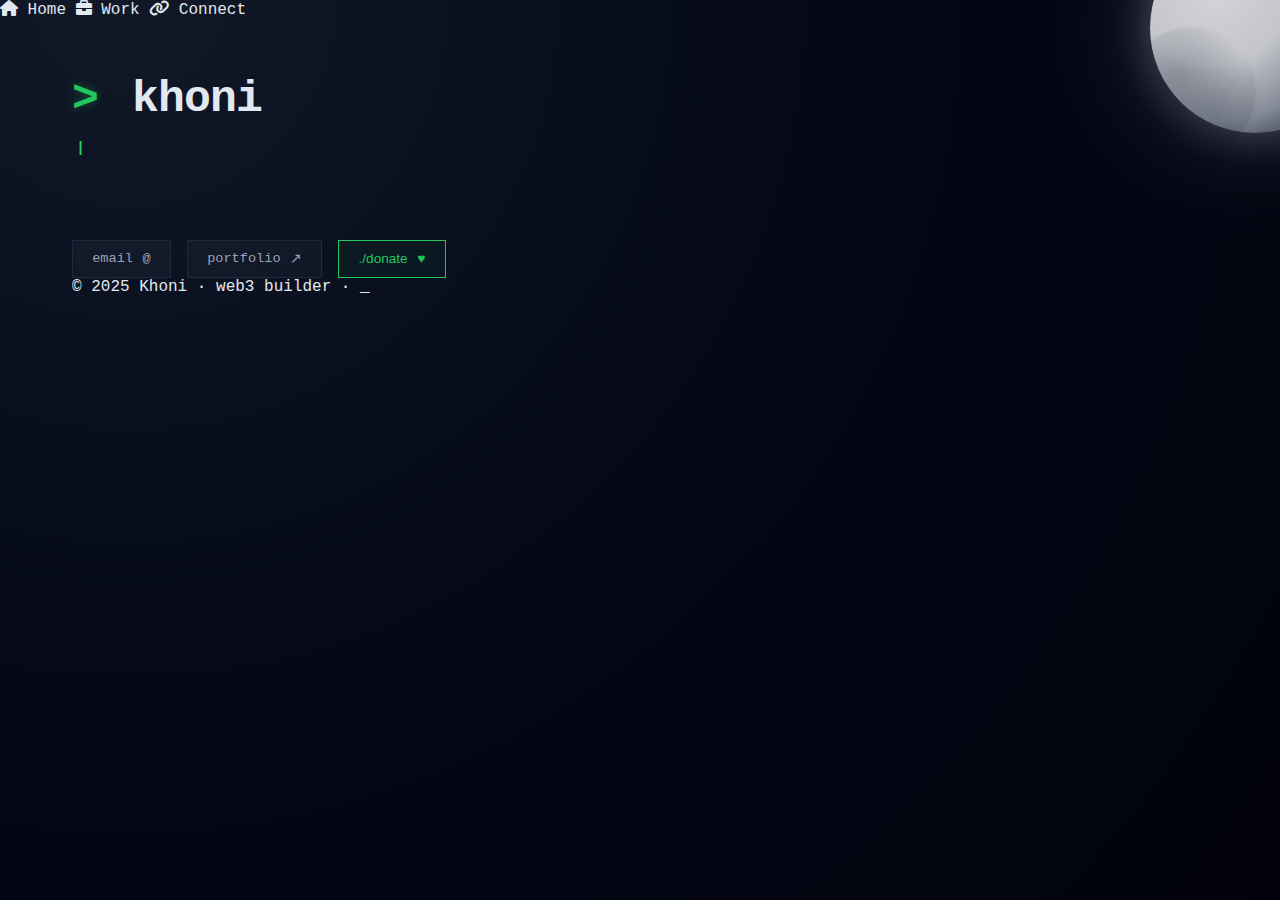
<file: index.html>
<!DOCTYPE html>
<html lang="en">
	<head>
		<meta charset="UTF-8" />
		<meta name="viewport" content="width=device-width, initial-scale=1.0" />
		<title>Khoni | Web3 Builder</title>
		<link rel="icon" href="web3%20profile.png" type="image/png" />
		<link rel="preconnect" href="https://fonts.googleapis.com" />
		<link rel="preconnect" href="https://fonts.gstatic.com" crossorigin />
		<link
			href="https://fonts.googleapis.com/css2?family=Inter:wght@400;500;600;700&family=Fragment+Mono:wght@400&display=swap"
			rel="stylesheet"
		/>
		<link rel="stylesheet" href="styles.css?v=2.0" />
		<link
			rel="stylesheet"
			href="https://cdnjs.cloudflare.com/ajax/libs/font-awesome/6.0.0/css/all.min.css"
		/>
	</head>
	<body>
		<div class="vignette-overlay"></div>
			<!-- Sidebar Navigation -->
		<nav class="sidebar-nav">
			<a href="#" class="nav-link-item active" title="Home" data-section="about">
				<span class="nav-icon"><i class="fas fa-home"></i></span>
				<span class="nav-text">Home</span>
			</a>
			<a href="#" class="nav-link-item" title="Work" data-section="work">
				<span class="nav-icon"><i class="fas fa-briefcase"></i></span>
				<span class="nav-text">Work</span>
			</a>
			<a href="#" class="nav-link-item" title="Connect" data-section="links">
				<span class="nav-icon"><i class="fas fa-link"></i></span>
				<span class="nav-text">Connect</span>
			</a>
		</nav>

		<div class="page">
			<!-- Main Content -->
			<main class="hero">
				<header class="hero-header">
					<h1 class="hero-name"><span class="prompt">></span> khoni</h1>
					<p class="hero-role">
						<span class="typing-text"></span
						><span class="typing-cursor">|</span>
					</p>
				</header>

				<section class="hero-text" id="heroContent"></section>

				<section class="hero-links">

					<a href="mailto:marconidominyx@gmail.com" class="hero-link subtle">
						<span class="hero-link-label">email</span>
						<span class="hero-link-icon">@</span>
					</a>
					<a
						href="portfolio/"
						target="_blank"
						rel="noopener noreferrer"
						class="hero-link"
					>
						<span class="hero-link-label">portfolio</span>
						<span class="hero-link-icon">↗</span>
					</a>
					<button id="donateToggle" class="hero-link highlight-btn">
						<span class="hero-link-label">./donate</span>
						<span class="hero-link-icon">♥</span>
					</button>
				</section>
				
				<footer class="footer">
					<p>© 2025 Khoni · web3 builder · <span class="blink">_</span></p>
				</footer>
			</main>
		</div>

		<!-- Hidden templates for hero content -->
		<section class="band band-templates" aria-hidden="true">
			<div class="band-column" id="tpl-about">
				<h2 class="band-title"><span class="prompt">$</span> cat about.txt</h2>
				<p>
					i moderate, build, and manage communities in web3 and beyond. i like
					spaces that feel human, slow enough to think, and clear enough that
					people know why they are there.
				</p>
				<p>
					most days i’m behind the scenes, setting expectations, keeping
					conversations healthy, and making sure events actually run on time. i
					care about structure that
					<span class="highlight">stays calm</span> even when chat gets loud.
				</p>
				<p>
					if you need someone to quietly keep things moving, connect
					contributors, and protect the vibe of your community, that’s where i
					do my best work.
				</p>
			</div>

			<div class="band-column" id="tpl-work">
				<h2 class="band-title"><span class="prompt">$</span> ls ./work</h2>
				<ul class="band-list">
					<li><span class="file-icon">-</span> Urians Directory</li>
					<li><span class="file-icon">-</span> FSUU Employee Profile System</li>
					<li><span class="file-icon">-</span> Oasis Pets UI</li>
					<li><span class="file-icon">-</span> Community & VA Management</li>
					<li><span class="file-icon">-</span> Customized Discord Bots</li>
				</ul>
			</div>

			<div class="band-column" id="tpl-links">
				<h2 class="band-title"><span class="prompt">$</span> ls ./connect</h2>
				<ul class="link-list">
					<li>
						<a
							href="https://x.com/realkhoni"
							target="_blank"
							rel="noopener noreferrer"
						>
							<span class="prompt">></span> X (Twitter)
						</a>
					</li>
					<li>
						<a href="https://github.com/marconidominyx" target="_blank">
							<span class="prompt">></span> GitHub
						</a>
					</li>
					<li>
						<a
							href="https://www.instagram.com/marconidominyx/"
							target="_blank"
							rel="noopener noreferrer"
						>
							<span class="prompt">></span> Instagram
						</a>
					</li>
					<li>
						<a
							href="https://www.linkedin.com/in/marconi-dominyx-asis-07229135a/"
							target="_blank"
						>
							<span class="prompt">></span> LinkedIn
						</a>
					</li>
				</ul>
			</div>
		</section>

		<!-- Donate Modal (Copied Structure) -->
		<div id="donateModal" class="modal">
			<div class="modal-content donate-modal">
				<div class="modal-header-row">
					<h2><span class="prompt">$</span> ./support-me</h2>
					<span class="close" onclick="closeDonateModal()">&times;</span>
				</div>
				<div class="donate-container">
					<div class="donate-header">
						<p class="donate-sub">
							If you enjoy what I build, here are a few ways to donate.
						</p>
					</div>

					<div class="donate-grid">
						<div class="donate-card gcash">
							<div class="card-head">
								<i class="fas fa-mobile-screen-button"></i>
								<h3>GCash</h3>
							</div>
							<p class="muted">
								Account: <strong>Marconi Dominyx Asis</strong>
							</p>
							<div class="code-pill">
								<span id="gcashCode">09770433448</span>
								<button class="copy-btn" data-copy-target="#gcashCode">
									<i class="fas fa-copy"></i>
								</button>
							</div>
						</div>

						<div class="donate-card crypto">
							<div class="card-head">
								<i class="fas fa-coins"></i>
								<h3>Crypto</h3>
							</div>
							<label
								for="cryptoNetwork"
								class="muted"
								style="display: block; margin-bottom: 0.4rem"
								>Network</label
							>
							<select
								id="cryptoNetwork"
								class="network-select"
								aria-label="Select crypto network"
							>
								<option value="bsc">BSC (BEP20)</option>
								<option value="trx">TRX (TRC20)</option>
								<option value="eth">ETH (ERC20)</option>
								<option value="matic">Matic (PoS)</option>
								<option value="sol">Solana (SOL)</option>
							</select>
							<div class="code-pill" style="margin-top: 0.6rem">
								<span id="cryptoAddr"
									>0x927e3f1ad89d68c13a50c4e54dc4d5a9eeb8b8f6</span
								>
								<button class="copy-btn" data-copy-target="#cryptoAddr">
									<i class="fas fa-copy"></i>
								</button>
							</div>
						</div>

						<div class="donate-card binance">
							<div class="card-head">
								<i class="fas fa-circle-dollar-to-slot"></i>
								<h3>Binance</h3>
							</div>
							<p class="muted">Name: <strong>Khoni</strong></p>
							<div class="code-pill">
								<span id="binanceId">250425055</span>
								<button class="copy-btn" data-copy-target="#binanceId">
									<i class="fas fa-copy"></i>
								</button>
							</div>
						</div>

						<div class="donate-card okx">
							<div class="card-head">
								<i class="fas fa-wallet"></i>
								<h3>OKX</h3>
							</div>
							<p class="muted">UID: <strong>Khoni</strong></p>
							<div class="code-pill">
								<span id="okxUid">275715799866548224</span>
								<button class="copy-btn" data-copy-target="#okxUid">
									<i class="fas fa-copy"></i>
								</button>
							</div>
						</div>
					</div>

					<div
						id="copyToast"
						class="copy-toast"
						aria-live="polite"
						aria-atomic="true"
					>
						Copied!
					</div>
				</div>
			</div>
		</div>

		<script src="script.js?v=2.0"></script>
	</body>
</html>
</file>
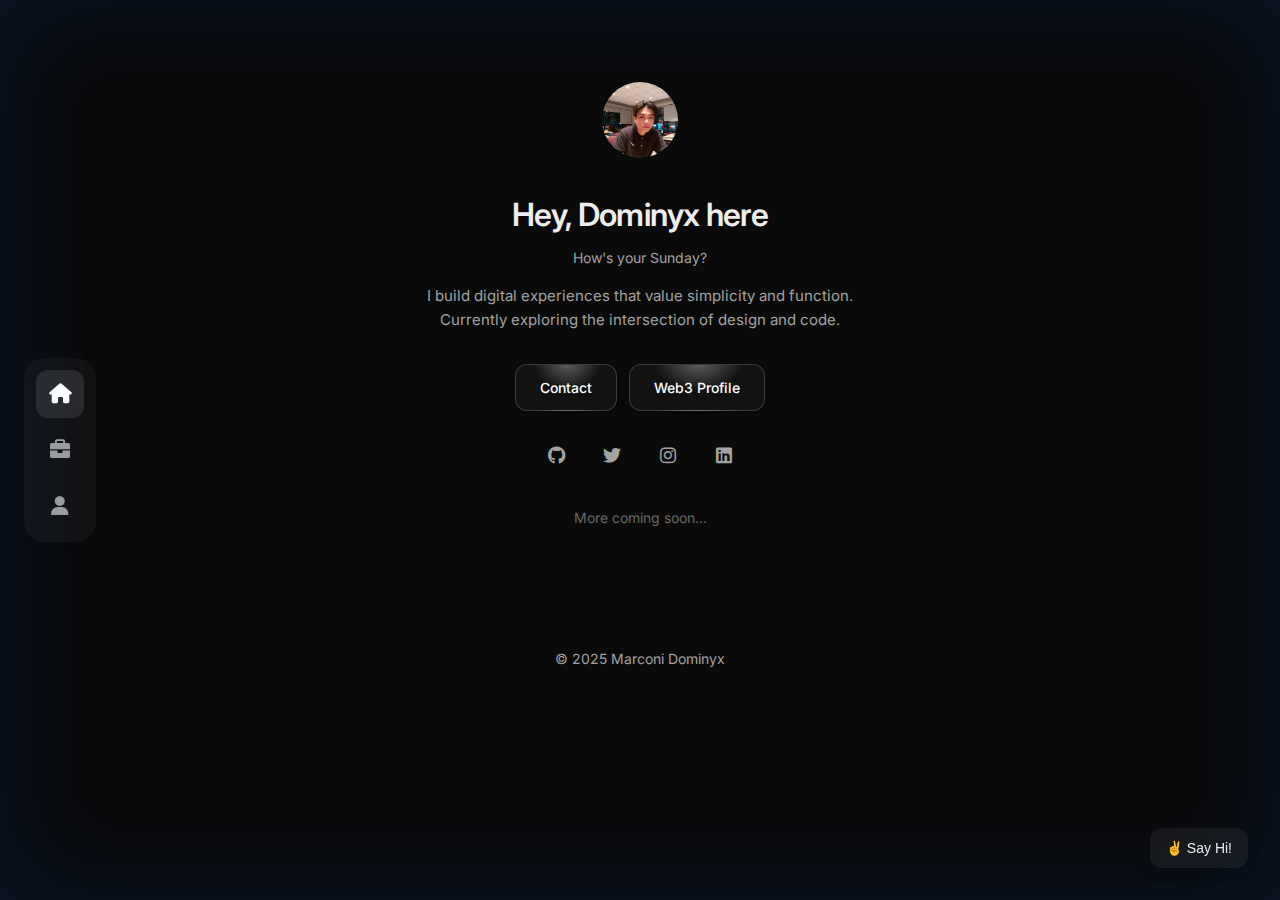
<file: portfolio/index.html>
<!DOCTYPE html>
<html lang="en">
	<head>
		<meta charset="UTF-8" />
		<meta name="viewport" content="width=device-width, initial-scale=1.0" />
		<title>Dominyx | Nomad</title>
		<link rel="icon" href="../web3%20profile.png" type="image/png" />
		<link rel="preconnect" href="https://fonts.googleapis.com" />
		<link rel="preconnect" href="https://fonts.gstatic.com" crossorigin />
		<link
			href="https://fonts.googleapis.com/css2?family=Inter:wght@400;500;600;700&family=Fragment+Mono:wght@400&display=swap"
			rel="stylesheet"
		/>
		<link rel="stylesheet" href="styles.css?v=2.0" />
		<link
			rel="stylesheet"
			href="https://cdnjs.cloudflare.com/ajax/libs/font-awesome/6.0.0/css/all.min.css"
		/>
	</head>
	<body>
		<!-- Vignette Overlay -->
		<div class="vignette-overlay"></div>
		
		<!-- Sidebar Navigation -->
		<nav class="sidebar-nav">
			<a href="#" class="nav-link-item active" title="Home" data-view="home">
				<span class="nav-icon"><i class="fas fa-home"></i></span>
				<span class="nav-text">Home</span>
			</a>
			<a href="#" class="nav-link-item" title="Projects" data-view="projects">
				<span class="nav-icon"><i class="fas fa-briefcase"></i></span>
				<span class="nav-text">Projects</span>
			</a>
			<a href="#" class="nav-link-item" title="About" data-view="about">
				<span class="nav-icon"><i class="fas fa-user"></i></span>
				<span class="nav-text">About</span>
			</a>
		</nav>
		
		<div class="main-container">

			<!-- View: Home -->
			<div id="view-home" class="content-view active">
				<section class="hero-section">
					<img src="photo_2025-12-31 12.47.49.jpeg" alt="Marconi Dominyx" class="hero-avatar" />
					<h1 class="hero-heading">Hey, Dominyx here</h1>
					<p class="hero-subheading" id="dynamic-greeting">How's your Sunday?</p>
					<p class="hero-bio">
						I build digital experiences that value simplicity and function.
						Currently exploring the intersection of design and code.
					</p>
					<div class="hero-buttons">
						<a href="mailto:marconidominyx@gmail.com" class="contact-btn">Contact</a>
						<a href="../index.html" class="contact-btn">Web3 Profile</a>
					</div>
					<div class="social-links">
						<a href="https://github.com/marconidominyx" target="_blank" class="social-icon" title="GitHub">
							<i class="fab fa-github"></i>
						</a>
						<a href="https://x.com/realkhoni" target="_blank" class="social-icon" title="Twitter">
							<i class="fab fa-twitter"></i>
						</a>
						<a href="https://www.instagram.com/marconidominyx/" target="_blank" class="social-icon" title="Instagram">
							<i class="fab fa-instagram"></i>
						</a>
						<a href="https://www.linkedin.com/in/marconi-dominyx-asis-07229135a/" target="_blank" class="social-icon" title="LinkedIn">
							<i class="fab fa-linkedin"></i>
						</a>
					</div>
					<p class="coming-soon">More coming soon...</p>
				</section>
			</div>

			<!-- View: Projects -->
			<div id="view-projects" class="content-view" style="display:none;">
				<div class="page-header">
					<h1 class="page-title">Selected Projects</h1>
					<p class="page-subtitle">A collection of my work and side projects</p>
				</div>

				<div class="project-list">
					<!-- Project 01 -->
					<div class="project-card">
						<div class="project-content">
							<div class="project-header">
								<h3 class="project-title">Urians</h3>
								<div class="project-links">
									<a href="https://urians.onrender.com/" target="_blank"><i class="fas fa-external-link-alt"></i></a>
								</div>
							</div>
							<p class="project-desc">University centralized platform.</p>
							<div class="tech-stack">
								<span>Web App</span>
								<span>Full Stack</span>
							</div>
						</div>
					</div>

					<!-- Project 02 -->
					<div class="project-card">
						<div class="project-content">
							<div class="project-header">
								<h3 class="project-title">FSUU Employee System</h3>
								<div class="project-links">
									<a href="https://fsuu-dms.xyz" target="_blank"><i class="fas fa-external-link-alt"></i></a>
								</div>
							</div>
							<p class="project-desc">Centralized profile management system for university employees.</p>
							<div class="tech-stack">
								<span>PHP</span>
								<span>MySQL</span>
								<span>Bootstrap</span>
							</div>
						</div>
					</div>

					<!-- Project 03 -->
					<div class="project-card">
						<div class="project-content">
							<div class="project-header">
								<h3 class="project-title">Oasis Pets</h3>
								<div class="project-links">
									<a href="https://github.com/marconidominyx/pet-adoption" target="_blank"><i class="fab fa-github"></i></a>
								</div>
							</div>
							<p class="project-desc">Modern pet adoption platform with filtering and gallery.</p>
							<div class="tech-stack">
								<span>React</span>
								<span>Vite</span>
								<span>Tailwind</span>
							</div>
						</div>
					</div>

					<!-- Project 04 -->
					<div class="project-card">
						<div class="project-content">
							<div class="project-header">
								<h3 class="project-title">Our Story</h3>
								<div class="project-links">
									<a href="https://marconidominyx.github.io/ourstory/" target="_blank"><i class="fas fa-external-link-alt"></i></a>
								</div>
							</div>
							<p class="project-desc">Interactive narrative experience.</p>
							<div class="tech-stack">
								<span>HTML</span>
								<span>CSS</span>
								<span>JS</span>
							</div>
						</div>
					</div>

					<!-- Project 05 -->
					<div class="project-card">
						<div class="project-content">
							<div class="project-header">
								<h3 class="project-title">Simon Game</h3>
								<div class="project-links">
									<a href="https://marconidominyx.github.io/Simon-Game-Challenge/" target="_blank"><i class="fas fa-external-link-alt"></i></a>
								</div>
							</div>
							<p class="project-desc">Classic memory game.</p>
							<div class="tech-stack">
								<span>JS</span>
								<span>DOM</span>
							</div>
						</div>
					</div>

					<!-- Project 06 -->
					<div class="project-card">
						<div class="project-content">
							<div class="project-header">
								<h3 class="project-title">Urian Bot</h3>
								<div class="project-links">
									<a href="https://github.com/marconidominyx/urian-bot" target="_blank"><i class="fab fa-github"></i></a>
								</div>
							</div>
							<p class="project-desc">Custom Discord bot for automations and utilities.</p>
							<div class="tech-stack">
								<span>Python</span>
							</div>
						</div>
					</div>

					<!-- Project 07 -->
					<div class="project-card">
						<div class="project-content">
							<div class="project-header">
								<h3 class="project-title">Comopsbot</h3>
								<div class="project-links">
									<a href="https://github.com/marconidominyx/comopsbot" target="_blank"><i class="fab fa-github"></i></a>
								</div>
							</div>
							<p class="project-desc">Specialized Discord bot for community operations.</p>
							<div class="tech-stack">
								<span>Python</span>
							</div>
						</div>
					</div>
				</div>
			</div>

			<!-- View: About -->
			<div id="view-about" class="content-view" style="display:none;">
				<div class="page-header">
					<h1 class="page-title">About Me</h1>
					<p class="page-subtitle">Skills, tools, and a bit about what I do</p>
				</div>

				<section class="content-section">
					<h2 class="section-title">Skills & Tools</h2>
					<div class="skills-grid">
						<div class="skill-category">
							<h3>Development</h3>
							<p>HTML, CSS, JavaScript, React, PHP, MySQL</p>
						</div>
						
						<div class="skill-category">
							<h3>Design</h3>
							<p>Figma (Wireframing & UI), Canva, UI/UX Prototyping, User-Centered Design, Design-to-Code Handoff</p>
						</div>
						
						<div class="skill-category">
							<h3>Productivity & Tools</h3>
							<p>Notion (Project Tracking & Docs), Basic Project Management, Task Organization, Workflow Planning</p>
						</div>
						
						<div class="skill-category">
							<h3>Virtual & Admin Support</h3>
							<p>Virtual Assistance, Email/Calendar Management, Data Entry, Community Support, Basic Social Media</p>
						</div>
						
						<div class="skill-category">
							<h3>Soft Skills</h3>
							<p>Clear Communication, Time Management, Adaptability, Attention to Detail, Team Collaboration</p>
						</div>
					</div>
				</section>

				<section class="content-section">
					<h2 class="section-title">More About Me</h2>
					<div class="about-content">
						<p>
							I'm a developer and designer passionate about creating digital experiences 
							that are both beautiful and functional. I believe in the power of simplicity 
							and clean design to solve complex problems.
						</p>
						<p>
							When I'm not coding, you can find me exploring new design trends, 
							contributing to open-source projects, or helping others learn to code.
						</p>
						<p>
							I'm always open to new opportunities and collaborations. Feel free to 
							reach out if you'd like to work together!
						</p>
					</div>
				</section>
			</div>

			<!-- Footer -->
			<footer class="footer">
				<p>© 2025 Marconi Dominyx</p>
			</footer>

			<!-- Floating Say Hi Button -->
			<button class="floating-say-hi" onclick="window.location.href='mailto:marconidominyx@gmail.com'">
				✌️ Say Hi!
			</button>
		</div>
		<script src="script.js?v=2.0"></script>
	</body>
</html>
</file>
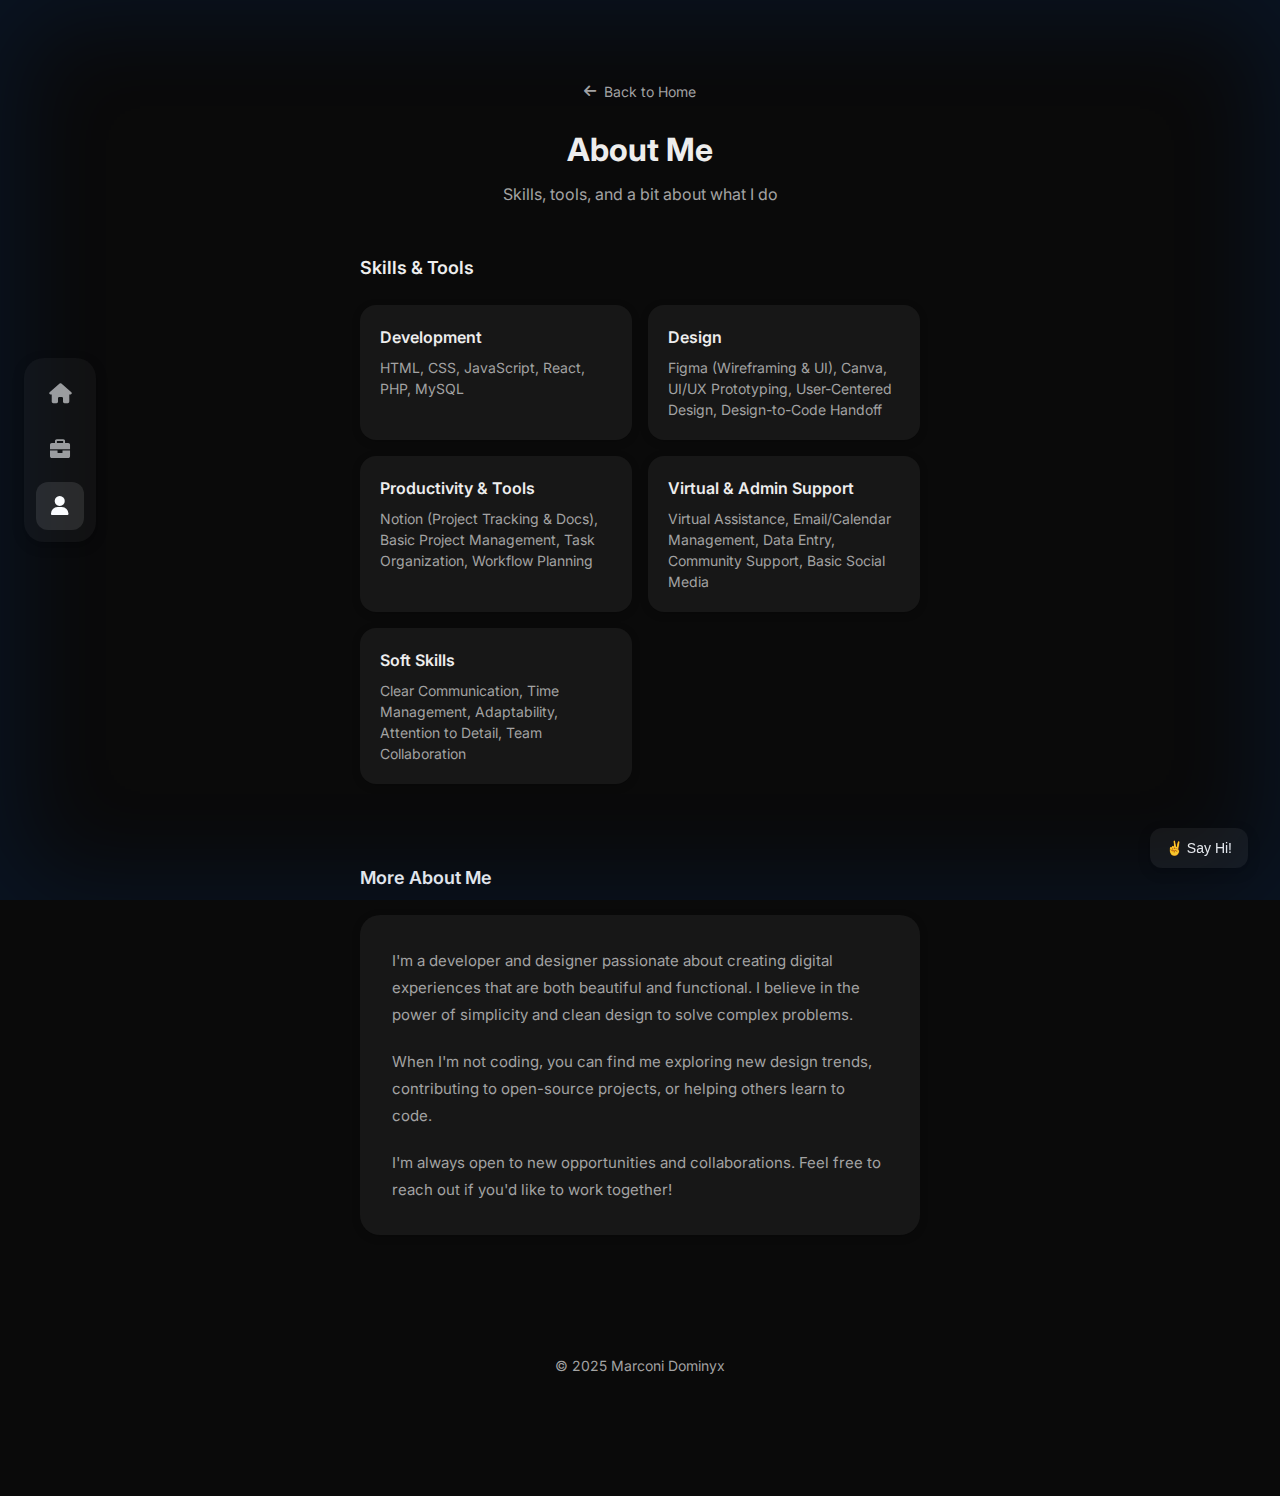
<file: portfolio/about/index.html>
<!DOCTYPE html>
<html lang="en">
	<head>
		<meta charset="UTF-8" />
		<meta name="viewport" content="width=device-width, initial-scale=1.0" />
		<title>About | Marconi Dominyx</title>
		<link rel="icon" href="../web3%20profile.png" type="image/png" />
		<link rel="preconnect" href="https://fonts.googleapis.com" />
		<link rel="preconnect" href="https://fonts.gstatic.com" crossorigin />
		<link
			href="https://fonts.googleapis.com/css2?family=Inter:wght@400;500;600;700&family=Fragment+Mono:wght@400&display=swap"
			rel="stylesheet"
		/>
		<link rel="stylesheet" href="../styles.css" />
		<link
			rel="stylesheet"
			href="https://cdnjs.cloudflare.com/ajax/libs/font-awesome/6.0.0/css/all.min.css"
		/>
	</head>
	<body>
		<!-- Vignette Overlay -->
		<div class="vignette-overlay"></div>
		
		<!-- Sidebar Navigation -->
		<nav class="sidebar-nav">
			<a href="../index.html" class="nav-link-item" title="Home">
				<span class="nav-icon"><i class="fas fa-home"></i></span>
				<span class="nav-text">Home</span>
			</a>
			<a href="../projects/index.html" class="nav-link-item" title="Projects">
				<span class="nav-icon"><i class="fas fa-briefcase"></i></span>
				<span class="nav-text">Projects</span>
			</a>
			<a href="../about/index.html" class="nav-link-item active" title="About">
				<span class="nav-icon"><i class="fas fa-user"></i></span>
				<span class="nav-text">About</span>
			</a>
		</nav>
		
		<div class="main-container">
			<!-- Page Header -->
			<div class="page-header">
				<a href="../index.html" class="back-link">
					<i class="fas fa-arrow-left"></i> Back to Home
				</a>
				<h1 class="page-title">About Me</h1>
				<p class="page-subtitle">Skills, tools, and a bit about what I do</p>
			</div>

			<!-- Skills Section -->
			<section class="content-section">
				<h2 class="section-title">Skills & Tools</h2>
				<div class="skills-grid">
					<div class="skill-category">
						<h3>Development</h3>
						<p>HTML, CSS, JavaScript, React, PHP, MySQL</p>
					</div>
					
					<div class="skill-category">
						<h3>Design</h3>
						<p>Figma (Wireframing & UI), Canva, UI/UX Prototyping, User-Centered Design, Design-to-Code Handoff</p>
					</div>
					
					<div class="skill-category">
						<h3>Productivity & Tools</h3>
						<p>Notion (Project Tracking & Docs), Basic Project Management, Task Organization, Workflow Planning</p>
					</div>
					
					<div class="skill-category">
						<h3>Virtual & Admin Support</h3>
						<p>Virtual Assistance, Email/Calendar Management, Data Entry, Community Support, Basic Social Media</p>
					</div>
					
					<div class="skill-category">
						<h3>Soft Skills</h3>
						<p>Clear Communication, Time Management, Adaptability, Attention to Detail, Team Collaboration</p>
					</div>
				</div>
			</section>

			<!-- About Section -->
			<section class="content-section">
				<h2 class="section-title">More About Me</h2>
				<div class="about-content">
					<p>
						I'm a developer and designer passionate about creating digital experiences 
						that are both beautiful and functional. I believe in the power of simplicity 
						and clean design to solve complex problems.
					</p>
					<p>
						When I'm not coding, you can find me exploring new design trends, 
						contributing to open-source projects, or helping others learn to code.
					</p>
					<p>
						I'm always open to new opportunities and collaborations. Feel free to 
						reach out if you'd like to work together!
					</p>
				</div>
			</section>

			<!-- Footer -->
			<footer class="footer">
				<p>© 2025 Marconi Dominyx</p>
			</footer>
		</div>
		
		<!-- Floating Say Hi Button -->
		<button class="floating-say-hi" onclick="window.location.href='mailto:marconidominyx@gmail.com'">
			✌️ Say Hi!
		</button>
		
		<script src="../script.js"></script>
	</body>
</html>
</file>
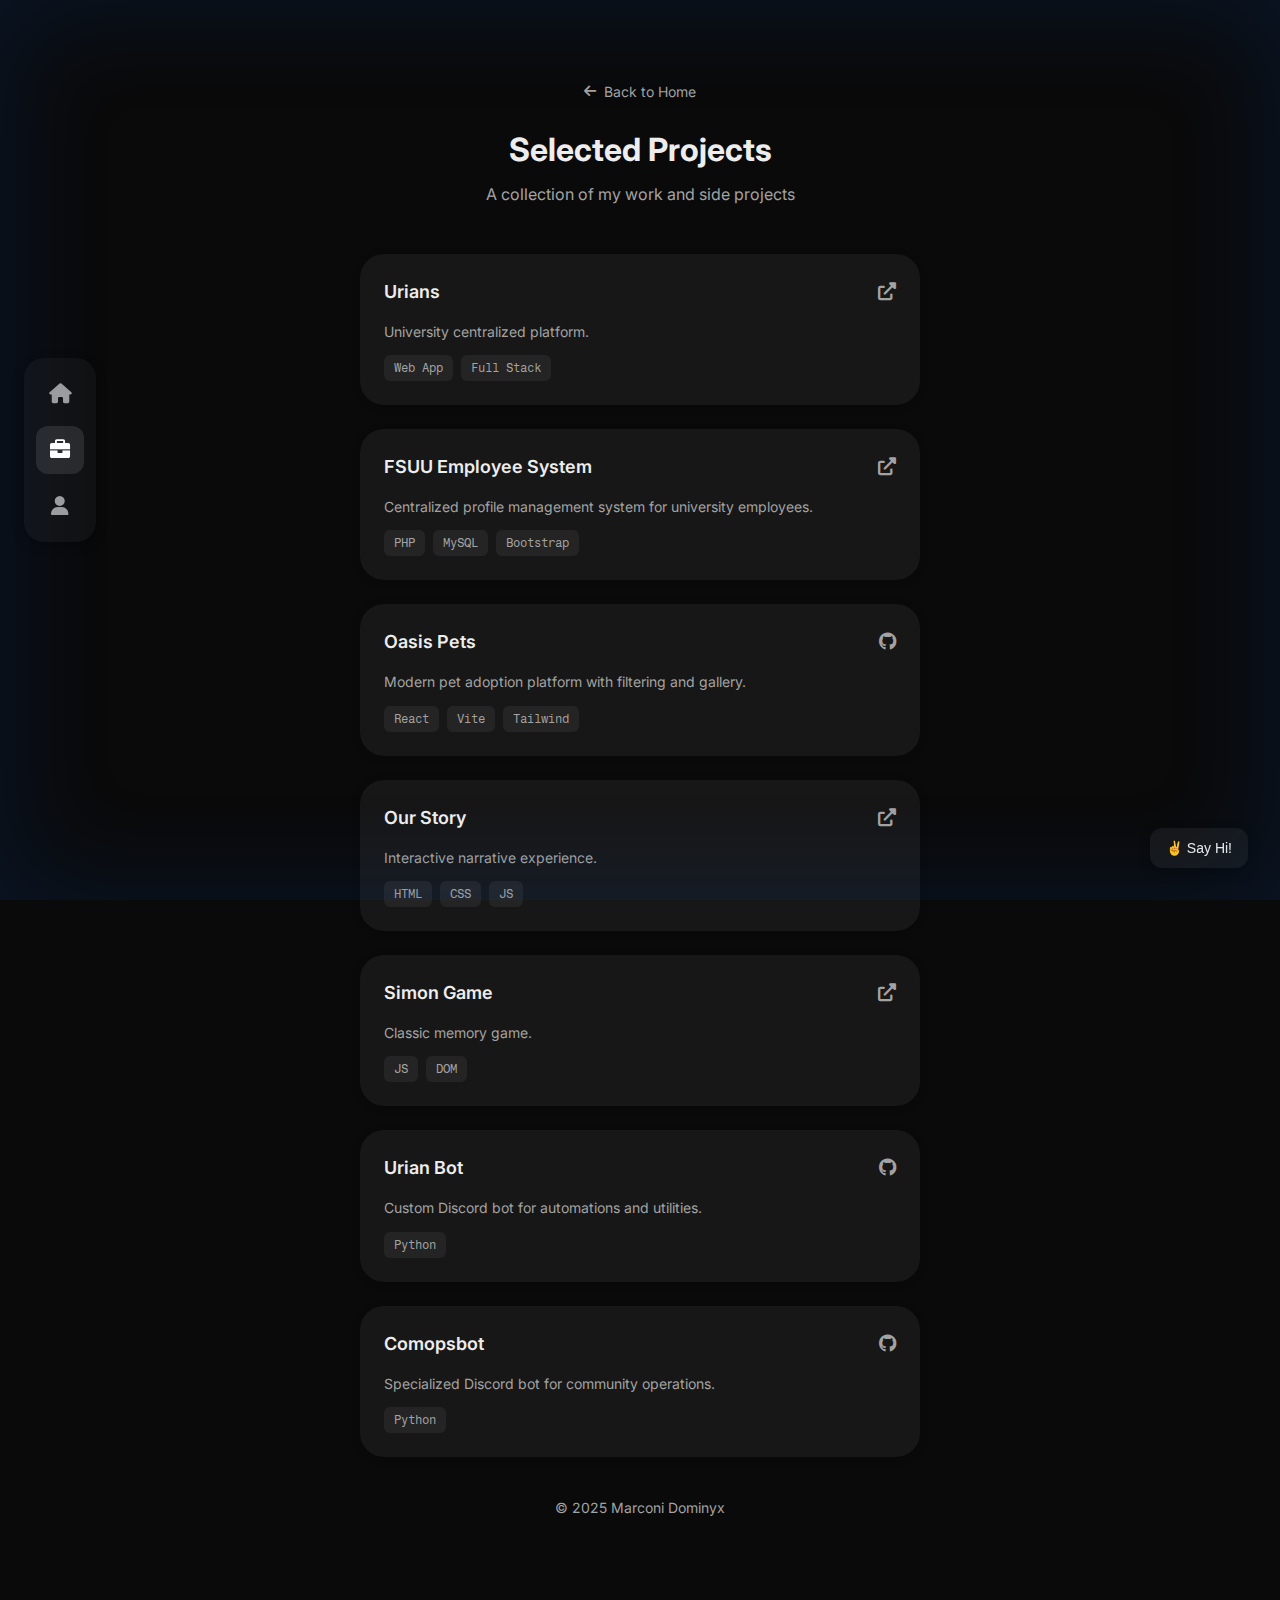
<file: portfolio/projects/index.html>
<!DOCTYPE html>
<html lang="en">
	<head>
		<meta charset="UTF-8" />
		<meta name="viewport" content="width=device-width, initial-scale=1.0" />
		<title>Projects | Marconi Dominyx</title>
		<link rel="icon" href="../web3%20profile.png" type="image/png" />
		<link rel="preconnect" href="https://fonts.googleapis.com" />
		<link rel="preconnect" href="https://fonts.gstatic.com" crossorigin />
		<link
			href="https://fonts.googleapis.com/css2?family=Inter:wght@400;500;600;700&family=Fragment+Mono:wght@400&display=swap"
			rel="stylesheet"
		/>
		<link rel="stylesheet" href="../styles.css" />
		<link
			rel="stylesheet"
			href="https://cdnjs.cloudflare.com/ajax/libs/font-awesome/6.0.0/css/all.min.css"
		/>
	</head>
	<body>
		<!-- Vignette Overlay -->
		<div class="vignette-overlay"></div>
		
		<!-- Sidebar Navigation -->
		<nav class="sidebar-nav">
			<a href="../index.html" class="nav-link-item" title="Home">
				<span class="nav-icon"><i class="fas fa-home"></i></span>
				<span class="nav-text">Home</span>
			</a>
			<a href="../projects/index.html" class="nav-link-item active" title="Projects">
				<span class="nav-icon"><i class="fas fa-briefcase"></i></span>
				<span class="nav-text">Projects</span>
			</a>
			<a href="../about/index.html" class="nav-link-item" title="About">
				<span class="nav-icon"><i class="fas fa-user"></i></span>
				<span class="nav-text">About</span>
			</a>
		</nav>
		
		<div class="main-container">
			<!-- Page Header -->
			<div class="page-header">
				<a href="../index.html" class="back-link">
					<i class="fas fa-arrow-left"></i> Back to Home
				</a>
				<h1 class="page-title">Selected Projects</h1>
				<p class="page-subtitle">A collection of my work and side projects</p>
			</div>

			<!-- Projects List -->
			<div class="project-list">
				<!-- Project 01 -->
				<div class="project-card">
					<div class="project-content">
						<div class="project-header">
							<h3 class="project-title">Urians</h3>
							<div class="project-links">
								<a href="https://urians.onrender.com/" target="_blank"
									><i class="fas fa-external-link-alt"></i
								></a>
							</div>
						</div>
						<p class="project-desc">
							University centralized platform.
						</p>
						<div class="tech-stack">
							<span>Web App</span>
							<span>Full Stack</span>
						</div>
					</div>
				</div>

				<!-- Project 02 -->
				<div class="project-card">
					<div class="project-content">
						<div class="project-header">
							<h3 class="project-title">FSUU Employee System</h3>
							<div class="project-links">
								<a href="https://fsuu-dms.xyz" target="_blank"
									><i class="fas fa-external-link-alt"></i
								></a>
							</div>
						</div>
						<p class="project-desc">
							Centralized profile management system for university
							employees.
						</p>
						<div class="tech-stack">
							<span>PHP</span>
							<span>MySQL</span>
							<span>Bootstrap</span>
						</div>
					</div>
				</div>

				<!-- Project 03 -->
				<div class="project-card">
					<div class="project-content">
						<div class="project-header">
							<h3 class="project-title">Oasis Pets</h3>
							<div class="project-links">
								<a
									href="https://github.com/marconidominyx/pet-adoption"
									target="_blank"
									><i class="fab fa-github"></i
								></a>
							</div>
						</div>
						<p class="project-desc">
							Modern pet adoption platform with filtering and gallery.
						</p>
						<div class="tech-stack">
							<span>React</span>
							<span>Vite</span>
							<span>Tailwind</span>
						</div>
					</div>
				</div>

				<!-- Project 04 -->
				<div class="project-card">
					<div class="project-content">
						<div class="project-header">
							<h3 class="project-title">Our Story</h3>
							<div class="project-links">
								<a
									href="https://marconidominyx.github.io/ourstory/"
									target="_blank"
									><i class="fas fa-external-link-alt"></i
								></a>
							</div>
						</div>
						<p class="project-desc">Interactive narrative experience.</p>
						<div class="tech-stack">
							<span>HTML</span>
							<span>CSS</span>
							<span>JS</span>
						</div>
					</div>
				</div>

				<!-- Project 05 -->
				<div class="project-card">
					<div class="project-content">
						<div class="project-header">
							<h3 class="project-title">Simon Game</h3>
							<div class="project-links">
								<a
									href="https://marconidominyx.github.io/Simon-Game-Challenge/"
									target="_blank"
									><i class="fas fa-external-link-alt"></i
								></a>
							</div>
						</div>
						<p class="project-desc">Classic memory game.</p>
						<div class="tech-stack">
							<span>JS</span>
							<span>DOM</span>
						</div>
					</div>
				</div>

				<!-- Project 06 -->
				<div class="project-card">
					<div class="project-content">
						<div class="project-header">
							<h3 class="project-title">Urian Bot</h3>
							<div class="project-links">
								<a
									href="https://github.com/marconidominyx/urian-bot"
									target="_blank"
									><i class="fab fa-github"></i
								></a>
							</div>
						</div>
						<p class="project-desc">
							Custom Discord bot for automations and utilities.
						</p>
						<div class="tech-stack">
							<span>Python</span>
						</div>
					</div>
				</div>

				<!-- Project 07 -->
				<div class="project-card">
					<div class="project-content">
						<div class="project-header">
							<h3 class="project-title">Comopsbot</h3>
							<div class="project-links">
								<a
									href="https://github.com/marconidominyx/comopsbot"
									target="_blank"
									><i class="fab fa-github"></i
								></a>
							</div>
						</div>
						<p class="project-desc">
							Specialized Discord bot for community operations.
						</p>
						<div class="tech-stack">
							<span>Python</span>
						</div>
					</div>
				</div>
			</div>

			<!-- Footer -->
			<footer class="footer">
				<p>© 2025 Marconi Dominyx</p>
			</footer>
		</div>
		
		<!-- Floating Say Hi Button -->
		<button class="floating-say-hi" onclick="window.location.href='mailto:marconidominyx@gmail.com'">
			✌️ Say Hi!
		</button>
		
		<script src="../script.js"></script>
	</body>
</html>
</file>
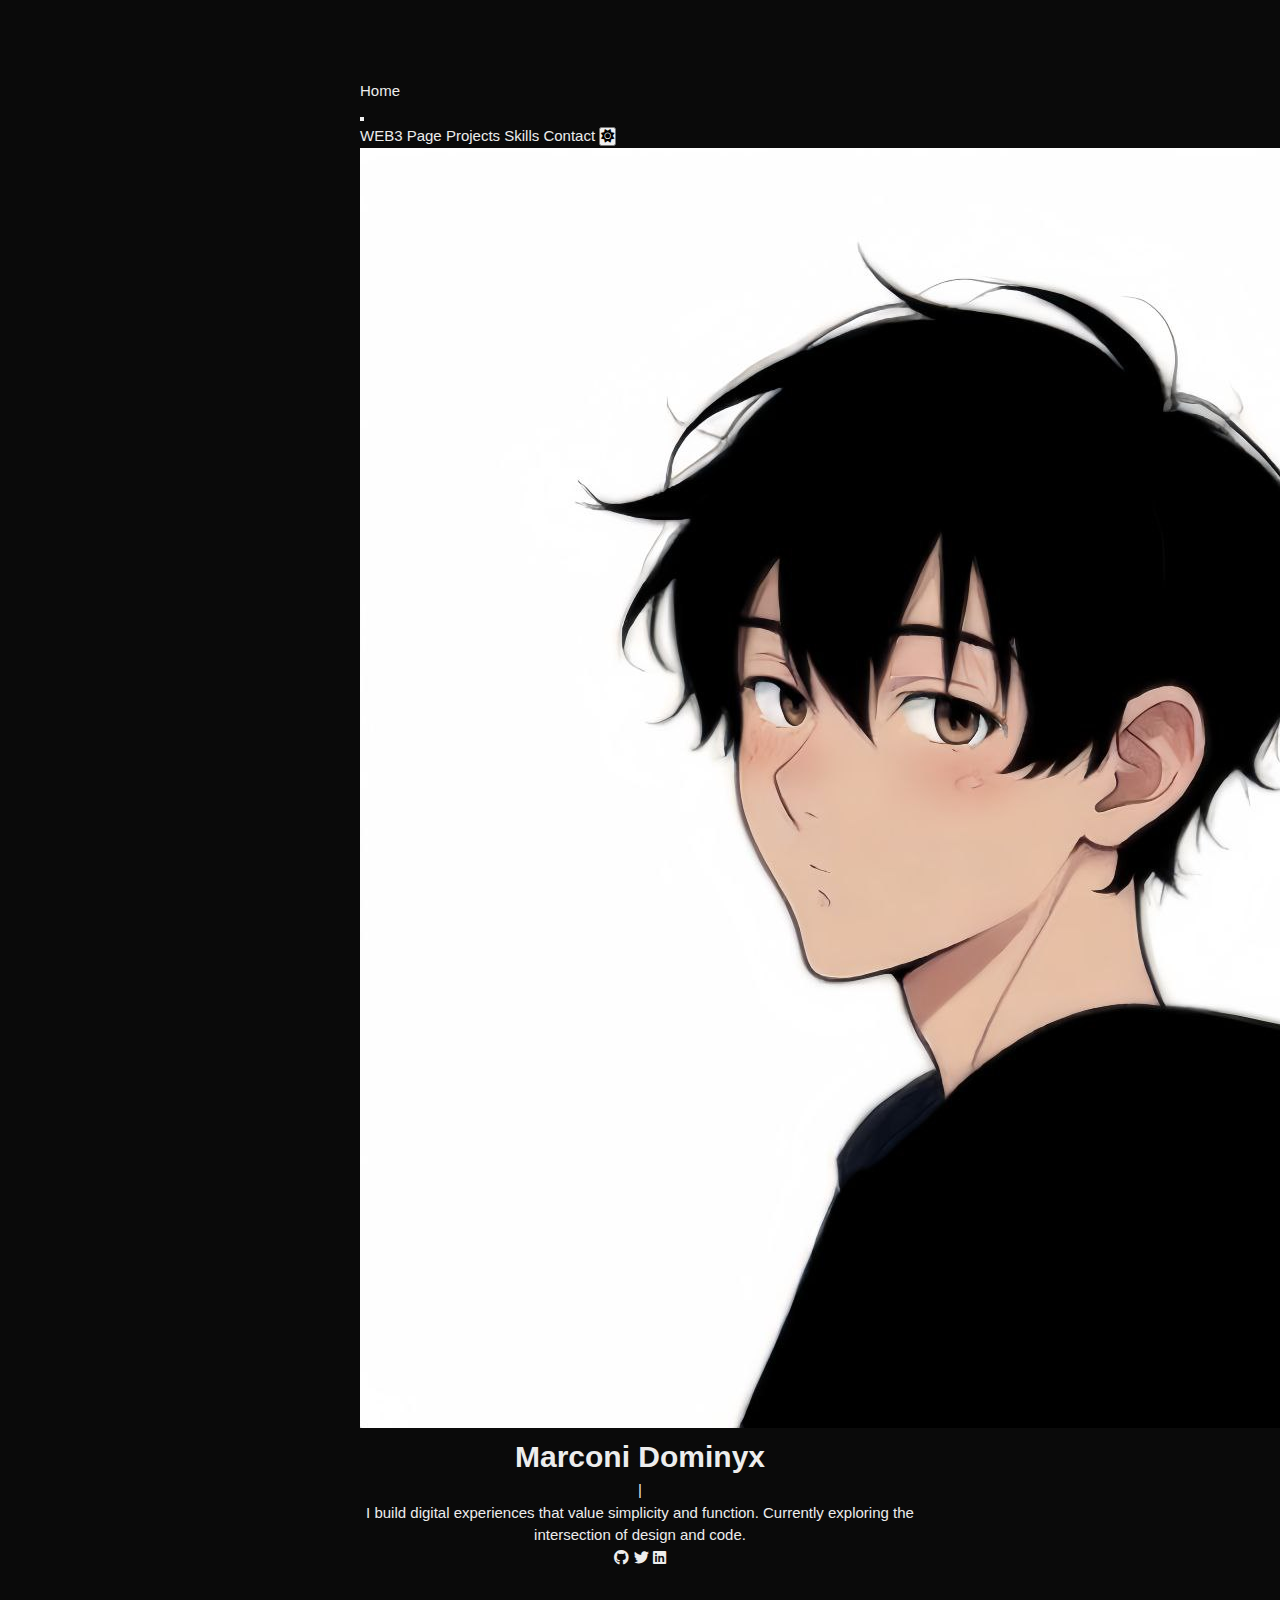
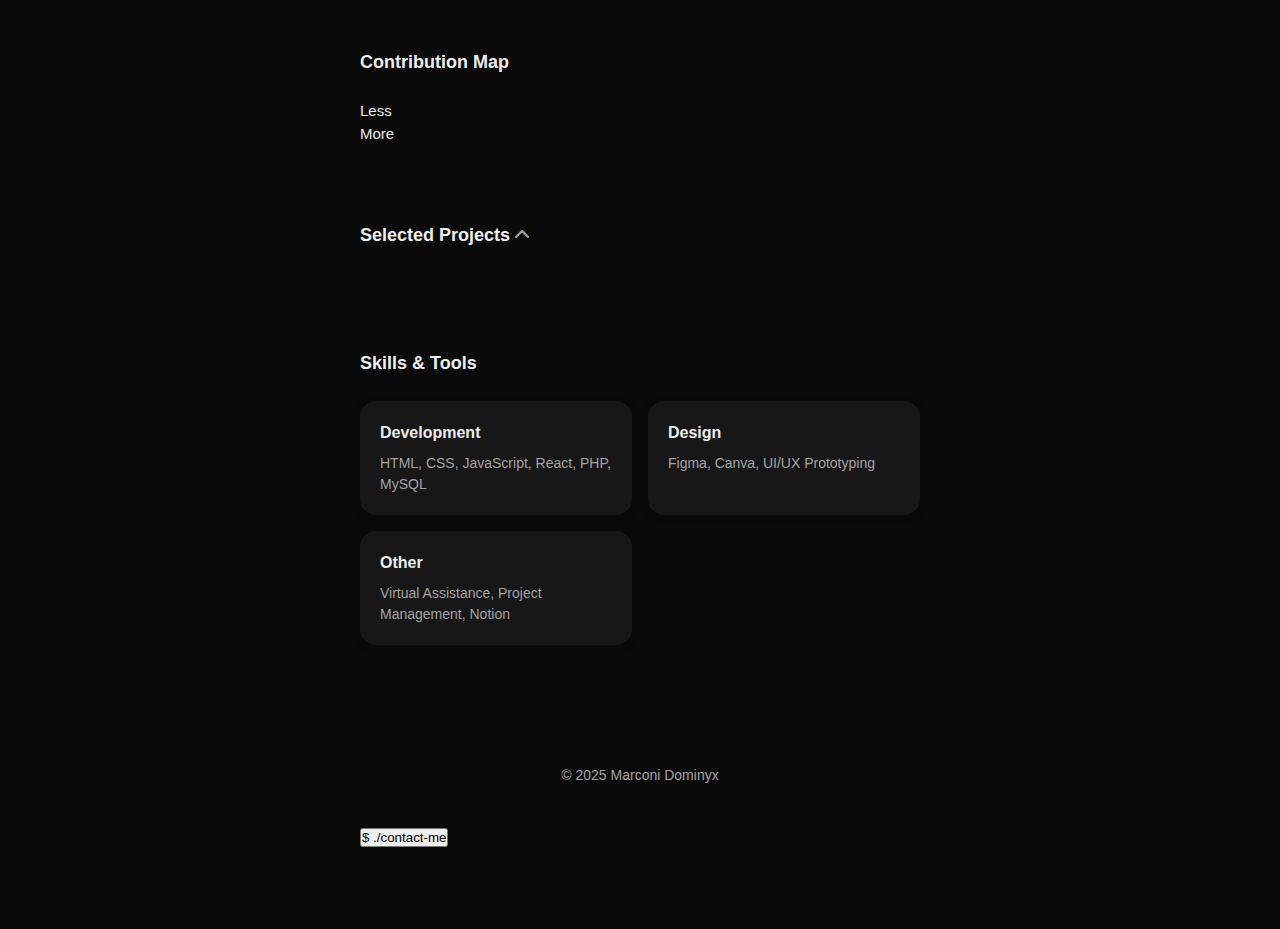
<file: portfolio/portfolio.html>
<!DOCTYPE html>
<html lang="en">
	<head>
		<meta charset="UTF-8" />
		<meta name="viewport" content="width=device-width, initial-scale=1.0" />
		<title>Dominyx | Nomad</title>
		<link rel="icon" href="../web3%20profile.png" type="image/png" />
		<link rel="preconnect" href="https://fonts.googleapis.com" />
		<link rel="preconnect" href="https://fonts.gstatic.com" crossorigin />
		<link
			href="https://fonts.googleapis.com/css2?family=JetBrains+Mono:wght@300;400;500;600;700&display=swap"
			rel="stylesheet"
		/>
		<link rel="stylesheet" href="styles.css" />
		<link
			rel="stylesheet"
			href="https://cdnjs.cloudflare.com/ajax/libs/font-awesome/6.0.0/css/all.min.css"
		/>
	</head>
	<body>
		<div class="main-container">
			<!-- Header -->
			<nav class="navbar">
				<div class="nav-links">
					<a href="#home" class="nav-link">Home</a>
				</div>
				<button class="hamburger" id="hamburgerBtn" aria-label="Toggle Menu">
					<span></span>
					<span></span>
					<span></span>
				</button>
				<div class="nav-right" id="navMenu">
					<a href="../index.html" target="_blank" class="nav-link">WEB3 Page</a>
					<a href="#projects" class="nav-link">Projects</a>
					<a href="#skills" class="nav-link">Skills</a>
					<a href="mailto:marconidominyx@gmail.com" class="nav-link">Contact</a>
					<button
						id="themeToggle"
						class="theme-btn"
						aria-label="Toggle Dark Mode"
					>
						<i class="fas fa-moon"></i>
					</button>
				</div>
			</nav>

			<!-- Hero Section -->
			<section id="home" class="hero-section">
				<div class="profile-header">
					<div class="profile-img-container">
						<img
							src="photo_6113717257176729921_y.jpg"
							alt="Marconi Dominyx"
							class="profile-pic"
						/>
						<div class="status-indicator"></div>
					</div>
					<div class="profile-info">
						<h1 class="name">Marconi Dominyx</h1>
						<p class="bio">
							<span class="typing-text"></span
							><span class="typing-cursor">|</span>
						</p>
					</div>
				</div>
				<p class="hero-text">
					I build digital experiences that value simplicity and function.
					Currently exploring the intersection of design and code.
				</p>
				<div class="hero-actions">
					<a
						href="https://github.com/marconidominyx"
						target="_blank"
						class="icon-link"
						><i class="fab fa-github"></i
					></a>
					<a href="https://x.com/realkhoni" target="_blank" class="icon-link"
						><i class="fab fa-twitter"></i
					></a>
					<a
						href="https://www.linkedin.com/in/marconi-dominyx-asis-07229135a/"
						target="_blank"
						class="icon-link"
						><i class="fab fa-linkedin"></i
					></a>
				</div>
			</section>

			<!-- Activity Section -->
			<section id="activity" class="content-section">
				<h2 class="section-title">Contribution Map</h2>
				<div class="contribution-wrapper">
					<div id="contribution-graph" class="contribution-graph">
						<!-- Grid generated by JS -->
					</div>
					<div class="contribution-legend">
						<span>Less</span>
						<div class="legend-cells">
							<span class="cell" data-level="0"></span>
							<span class="cell" data-level="1"></span>
							<span class="cell" data-level="2"></span>
							<span class="cell" data-level="3"></span>
						</div>
						<span>More</span>
					</div>
				</div>
			</section>

			<!-- Projects Section -->
			<section id="projects" class="content-section">
				<button
					class="section-toggle"
					onclick="toggleSection('projects')"
					aria-expanded="true"
				>
					<h2 class="section-title">
						Selected Projects
						<i class="fas fa-chevron-down toggle-icon"></i>
					</h2>
				</button>

				<div id="projects-content" class="collapsible-content expanded">
					<div class="project-list">
						<!-- Project 01 -->
						<div class="project-card">
							<div class="project-year">01</div>
							<div class="project-content">
								<div class="project-header">
									<h3 class="project-title">FSUU Employee System</h3>
									<div class="project-links">
										<a href="https://fsuu-dms.xyz" target="_blank"
											><i class="fas fa-external-link-alt"></i
										></a>
									</div>
								</div>
								<p class="project-desc">
									Centralized profile management system for university
									employees.
								</p>
								<div class="tech-stack">
									<span>PHP</span>
									<span>MySQL</span>
									<span>Bootstrap</span>
								</div>
							</div>
						</div>

						<!-- Project 02 -->
						<div class="project-card">
							<div class="project-year">02</div>
							<div class="project-content">
								<div class="project-header">
									<h3 class="project-title">Oasis Pets</h3>
									<div class="project-links">
										<a
											href="https://github.com/marconidominyx/pet-adoption"
											target="_blank"
											><i class="fab fa-github"></i
										></a>
									</div>
								</div>
								<p class="project-desc">
									Modern pet adoption platform with filtering and gallery.
								</p>
								<div class="tech-stack">
									<span>React</span>
									<span>Vite</span>
									<span>Tailwind</span>
								</div>
							</div>
						</div>

						<!-- Project 03 -->
						<div class="project-card">
							<div class="project-year">03</div>
							<div class="project-content">
								<div class="project-header">
									<h3 class="project-title">Our Story</h3>
									<div class="project-links">
										<a
											href="https://marconidominyx.github.io/ourstory/"
											target="_blank"
											><i class="fas fa-external-link-alt"></i
										></a>
									</div>
								</div>
								<p class="project-desc">Interactive narrative experience.</p>
								<div class="tech-stack">
									<span>HTML</span>
									<span>CSS</span>
									<span>JS</span>
								</div>
							</div>
						</div>

						<!-- Project 04 -->
						<div class="project-card">
							<div class="project-year">04</div>
							<div class="project-content">
								<div class="project-header">
									<h3 class="project-title">Simon Game</h3>
									<div class="project-links">
										<a
											href="https://marconidominyx.github.io/Simon-Game-Challenge/"
											target="_blank"
											><i class="fas fa-external-link-alt"></i
										></a>
									</div>
								</div>
								<p class="project-desc">Classic memory game.</p>
								<div class="tech-stack">
									<span>JS</span>
									<span>DOM</span>
								</div>
							</div>
						</div>
					</div>
				</div>
			</section>

			<!-- Skills Section -->
			<section id="skills" class="content-section">
				<h2 class="section-title">Skills & Tools</h2>
				<div class="skills-grid">
					<div class="skill-category">
						<h3>Development</h3>
						<p>HTML, CSS, JavaScript, React, PHP, MySQL</p>
					</div>
					<div class="skill-category">
						<h3>Design</h3>
						<p>Figma, Canva, UI/UX Prototyping</p>
					</div>
					<div class="skill-category">
						<h3>Other</h3>
						<p>Virtual Assistance, Project Management, Notion</p>
					</div>
				</div>
			</section>

			<!-- Footer -->
			<footer class="footer">
				<p>© 2025 Marconi Dominyx</p>
			</footer>

			<!-- Floating Terminal Action -->
			<div class="floating-terminal">
				<button
					onclick="window.location.href='mailto:marconidominyx@gmail.com'"
				>
					<span class="prompt">$</span> ./contact-me
				</button>
			</div>
		</div>
		<script src="script.js"></script>
	</body>
</html>
</file>
<file: styles.css>
/* Layout */
*,
*::before,
*::after {
	box-sizing: border-box;
	margin: 0;
	padding: 0;
}

html {
	height: 100%;
}

:root {
	--font-mono: "JetBrains Mono", "Fira Code", monospace;
	--bg-dark: #020617;
	--text-main: #e2e8f0;
	--text-muted: #94a3b8;
	--accent: #22c55e; /* Terminal Green */
	--accent-hover: #4ade80;
	--border: #1e293b;
	--card-bg: #0f172a;
}

body {
	min-height: 100vh;
	font-family: var(--font-mono);
	background: radial-gradient(
		circle at 10% 0%,
		#111827 0,
		#020617 55%,
		#02030a 100%
	);
	background-attachment: fixed; /* Fix background scrolling issue */
	color: var(--text-main);
	-webkit-font-smoothing: antialiased;
}

a {
	color: inherit;
	text-decoration: none;
}

.page {
	min-height: 100vh;
	padding: 3.5rem min(7vw, 4.5rem) 2.5rem;
	display: grid;
	grid-template-columns: minmax(0, 1.6fr) minmax(0, 0.7fr);
	gap: 3.5rem;
	position: relative;
	/* overflow: hidden; Removed to allow sticking if needed, check if necessary */
}

/* =========================================
   MOON PRESERVATION (DO NOT TOUCH)
   ========================================= */
.page::before {
	content: "";
	position: absolute;
	top: clamp(-3rem, -10vh, -1rem);
	right: clamp(-4rem, -6vw, -1rem);
	width: clamp(150px, 18vw, 230px);
	height: clamp(150px, 18vw, 230px);
	border-radius: 50%;
	background: radial-gradient(
		circle at 30% 30%,
		#f9fafb 0,
		#e5e7eb 38%,
		#9ca3af 65%,
		#020617 100%
	);
	box-shadow: 0 0 40px rgba(248, 250, 252, 0.3),
		0 0 120px rgba(148, 163, 184, 0.35);
	opacity: 0.9;
	animation: float-moon 16s ease-in-out infinite;
	z-index: -1;
}

.page::after {
	content: "";
	position: absolute;
	top: clamp(1.5rem, 8vh, 3.5rem);
	right: clamp(2.5rem, 6vw, 5rem);
	width: clamp(80px, 10vw, 130px);
	height: clamp(80px, 10vw, 130px);
	border-radius: 50%;
	background: radial-gradient(
			circle at 40% 35%,
			rgba(15, 23, 42, 0.4) 0,
			transparent 55%
		),
		radial-gradient(
			circle at 70% 70%,
			rgba(15, 23, 42, 0.35) 0,
			transparent 58%
		);
	opacity: 0.55;
	filter: blur(1px);
	animation: float-moon 18s ease-in-out infinite reverse;
	z-index: -1;
}

@keyframes float-moon {
	0% {
		transform: translate3d(0, 0, 0) scale(1);
	}
	50% {
		transform: translate3d(-6px, 10px, 0) scale(1.02);
	}
	100% {
		transform: translate3d(0, 0, 0) scale(1);
	}
}

@media (min-width: 960px) {
	.page::before {
		top: -6rem;
		right: -5rem;
		width: 210px;
		height: 210px;
		opacity: 0.85;
	}
	.page::after {
		top: 0.5rem;
		right: 1.5rem;
		width: 130px;
		height: 130px;
	}
}
/* ========================================= */

/* Hero */
.hero-header {
	margin-bottom: 2.5rem;
}

.hero-name {
	font-weight: 700;
	font-size: clamp(2.3rem, 4vw, 2.8rem);
	line-height: 1.1;
	letter-spacing: -0.02em;
	color: var(--text-main);
}

.hero-role {
	margin-top: 0.8rem;
	font-size: 0.95rem;
	color: #64748b; /* Comment color */
	font-style: italic;
	min-height: 1.5em; /* Prevent layout shift */
	display: flex;
	align-items: center;
}

.typing-cursor {
	display: inline-block;
	color: var(--accent);
	margin-left: 4px;
	font-weight: bold;
	font-style: normal;
	animation: blink 1s step-end infinite;
}

.prompt {
	color: var(--accent);
	margin-right: 0.5rem;
	font-weight: bold;
	text-shadow: 0 0 10px rgba(34, 197, 94, 0.4); /* Glow effect */
}

/* Removed old .comment class as it's replaced by dynamic typing */
/* .comment { ... } */

.hero-text {
	max-width: 38rem;
	font-size: 0.95rem;
	line-height: 1.8;
	color: var(--text-main);
	display: grid;
	gap: 1.2rem;
	transition: opacity 0.25s ease;
}

.hero-text.is-switching {
	opacity: 0;
}

.highlight {
	color: var(--accent);
	background: rgba(34, 197, 94, 0.1);
	padding: 0 4px;
}

/* Links */
.hero-links {
	margin-top: 2.5rem;
	display: flex;
	flex-wrap: wrap;
	gap: 1rem;
}

.hero-link {
	background: rgba(255, 255, 255, 0.03);
	border: 1px solid var(--border);
	padding: 0.6rem 1.2rem;
	font-size: 0.85rem;
	display: inline-flex;
	align-items: center;
	gap: 0.6rem;
	transition: all 0.2s ease;
	color: var(--text-muted);
	cursor: pointer;
}

.hero-link:hover {
	border-color: var(--accent);
	color: var(--accent);
	transform: translateY(-2px);
}

.hero-link.highlight-btn {
	border-color: var(--accent);
	color: var(--accent);
	background: rgba(34, 197, 94, 0.05);
}

.hero-link.highlight-btn:hover {
	background: var(--accent);
	color: #000;
	box-shadow: 0 0 15px rgba(34, 197, 94, 0.4);
}

.hero-link-label {
	font-weight: 500;
}

/* Side Nav */
.side {
	display: flex;
	flex-direction: column;
	/* Use full available height so we can position footer at bottom */
	height: 100%;
	/* Grid stretches it, but flex column needs controls */
	justify-content: space-between; 
	align-items: flex-end;
	gap: 2.5rem;
	z-index: 10;
}

.side-nav {
	/* Auto margins to center the nav vertically in the available space */
	margin-top: auto;
	margin-bottom: auto;
}

.side-nav ul {
	list-style: none;
	text-align: right;
}

.side-nav li + li {
	margin-top: 0.5rem;
}

.side-nav a {
	font-size: 1rem;
	color: var(--text-main);
	padding: 0.2rem 0;
	position: relative;
	transition: color 0.2s;
	/* mix-blend-mode removed for stability */
	font-weight: 600;
}

.side-nav a:hover,
.side-nav a.active {
	color: var(--accent);
	text-shadow: 0 0 8px rgba(34, 197, 94, 0.6);
}

.side-nav a.active::before {
	content: "> ";
	color: var(--accent);
}

/* Footer & Band */
.band {
	display: none; /* Content is loaded via JS */
}

.side-footer {
	text-align: right;
	font-size: 0.75rem;
	color: var(--text-muted);
	opacity: 0.6;
	padding-bottom: 0.5rem;
}

.blink {
	animation: blink 1s step-end infinite;
}

@keyframes blink {
	0%,
	100% {
		opacity: 1;
	}
	50% {
		opacity: 0;
	}
}

/* Band Titles & Lists (Injected Content) */
.band-title {
	font-size: 1rem;
	font-weight: 700;
	color: var(--accent);
	margin-bottom: 1rem;
	border-bottom: 1px dashed var(--border);
	padding-bottom: 0.5rem;
}

.band-list {
	list-style: none;
}

.band-list li {
	margin-bottom: 0.5rem;
	color: var(--text-main);
	display: flex;
	gap: 0.5rem;
}

.file-icon {
	color: var(--text-muted);
}

.link-list {
	list-style: none;
}

.link-list li {
	margin-bottom: 0.5rem;
}

.link-list a:hover {
	color: var(--accent);
	text-decoration: underline;
}

/* Disclaimer: Donate Modal Styles (Refined) */
.modal {
	display: none;
	position: fixed;
	top: 0;
	left: 0;
	width: 100%;
	height: 100%;
	background-color: rgba(0, 0, 0, 0.8);
	z-index: 1000;
	opacity: 0;
	transition: opacity 0.3s ease;
	backdrop-filter: blur(5px);
	overflow-y: auto;
	padding: 1rem;
}

.modal.show {
	opacity: 1;
}

.modal-content {
	background-color: var(--card-bg);
	margin: 5% auto;
	padding: 2rem;
	width: 95%;
	max-width: 800px;
	border: 1px solid var(--border);
	position: relative;
	color: var(--text-main);
	box-shadow: 0 0 30px rgba(0, 0, 0, 0.7);
	transform: translateY(-20px);
	transition: transform 0.3s ease;
}

.modal.show .modal-content {
	transform: translateY(0);
}

.modal-header-row {
	display: flex;
	justify-content: space-between;
	align-items: center;
	margin-bottom: 2rem;
	border-bottom: 1px solid var(--border);
	padding-bottom: 1rem;
}

.modal-header-row h2 {
	font-size: 1.2rem;
	color: var(--text-main);
}

.close {
	font-size: 1.5rem;
	cursor: pointer;
	color: var(--text-muted);
}

.close:hover {
	color: var(--accent);
}

.donate-header p {
	color: var(--text-muted);
	margin-bottom: 2rem;
}

.donate-grid {
	display: grid;
	grid-template-columns: repeat(auto-fit, minmax(220px, 1fr));
	gap: 1.5rem;
}

.donate-card {
	background: rgba(255, 255, 255, 0.02);
	border: 1px solid var(--border);
	padding: 1.5rem;
	border-radius: 4px;
}

.donate-card.okx .card-head {
	color: #06b6d4;
}

.donate-card:hover {
	border-color: var(--accent);
}

.card-head {
	display: flex;
	align-items: center;
	gap: 0.5rem;
	margin-bottom: 1rem;
	color: var(--accent);
}

.code-pill {
	background: #000;
	border: 1px solid var(--border);
	padding: 0.5rem;
	margin-top: 0.5rem;
	font-size: 0.8rem;
	display: flex;
	justify-content: space-between;
	align-items: center;
	color: #a3a3a3;
	max-width: 100%;
}

.code-pill span {
	white-space: nowrap;
	overflow: hidden;
	text-overflow: ellipsis;
	min-width: 0;
	margin-right: 0.5rem;
	flex: 1;
}

.copy-btn {
	background: none;
	border: none;
	color: var(--text-muted);
	cursor: pointer;
	padding: 0.2rem;
}

.copy-btn:hover {
	color: var(--accent);
}

.network-select {
	width: 100%;
	background: #000;
	color: #fff;
	border: 1px solid var(--border);
	padding: 0.3rem;
	font-family: var(--font-mono);
}

.copy-toast {
	position: fixed;
	bottom: 2rem;
	left: 50%;
	transform: translateX(-50%);
	background: var(--accent);
	color: #000;
	padding: 0.5rem 1rem;
	border-radius: 4px;
	font-weight: bold;
	opacity: 0;
	transition: opacity 0.3s;
	pointer-events: none;
}

.copy-toast.show {
	opacity: 1;
}

/* Responsive adjustments */
@media (max-width: 960px) {
	.page {
		grid-template-columns: minmax(0, 1.4fr) minmax(0, 0.9fr);
	}
}

@media (max-width: 720px) {
	.page {
		grid-template-columns: 1fr;
		padding-top: 2rem;
	}
	.side {
		align-items: flex-start;
		margin-top: 0;
	}
	.side-nav ul {
		text-align: left;
	}
	.side-footer {
		text-align: left;
	}
}

@media (max-width: 540px) {
	.page {
		padding: 1.75rem 1.25rem 2.5rem;
		gap: 2rem;
	}
	.hero-links {
		flex-direction: column;
		align-items: stretch;
	}
	.hero-link {
		width: 100%;
		justify-content: space-between;
	}
	/* Optimized Modal Mobile */
	.modal-content {
		margin: 5% auto; /* Reduced from 12% */
		padding: 1rem; /* Reduced from 1.25rem */
		width: 92%;
	}
	.modal-header-row {
		flex-direction: row; /* Keep row for close button */
		justify-content: space-between;
		align-items: center;
		margin-bottom: 1rem;
		padding-bottom: 0.8rem;
	}
	.modal-header-row h2 {
		font-size: 1rem;
	}
	.donate-header p {
		font-size: 0.85rem;
		margin-bottom: 1.2rem;
	}
	.donate-grid {
		grid-template-columns: 1fr;
		gap: 1rem; /* Reduced gap */
	}
	.donate-card {
		padding: 1rem; /* Compact padding */
		min-width: 0; /* Critical for grid overflow fix */
	}
	.code-pill {
		font-size: 0.75rem; /* Smaller font for code */
		width: 100%; /* Force width containment */
	}
	.code-pill span {
		display: block; /* Ensure ellipsis works */
	}
}
</file>
<file: portfolio/styles.css>
/* 
 * Exact Design Replication: saumyachaturvedi.com
 * Pixel-perfect implementation with all specifications
 */

:root {
	/* Exact Colors - Dark Theme */
	--bg-main: #0A0A0A;      /* Deep dark background */
	--bg-white: #171717;     /* Dark card/sidebar background */
	--text-primary: #EDEDED; /* High contrast text */
	--text-secondary: #A3A3A3; /* Muted text */
	--vignette-blue: rgba(0, 107, 255, 0.1); /* Subtle blue glow */
	
	/* Typography */
	--font-inter: 'Inter', -apple-system, BlinkMacSystemFont, 'Segoe UI', sans-serif;
	--font-mono: 'Fragment Mono', monospace;
	
	/* Shadows */
	--shadow-sm: 0 2px 8px rgba(0, 0, 0, 0.2);
	--shadow-md: 0 4px 12px rgba(0, 0, 0, 0.3);
	--shadow-lg: 0 12px 24px rgba(0, 0, 0, 0.4);
	
	/* Transitions */
	--transition-smooth: all 0.3s cubic-bezier(0.4, 0, 0.2, 1);
}

/* Reset & Base */
* {
	margin: 0;
	padding: 0;
	box-sizing: border-box;
}

body {
	background: var(--bg-main);
	font-family: var(--font-inter);
	font-size: 15px;
	line-height: 1.5;
	color: var(--text-primary);
	-webkit-font-smoothing: antialiased;
	min-height: 100vh;
}

a {
	text-decoration: none;
	color: inherit;
}

ul {
	list-style: none;
}

/* Vignette Overlay Effect */
.vignette-overlay {
	position: fixed;
	inset: 0;
	pointer-events: none;
	box-shadow: inset 0 0 100px 20px var(--vignette-blue);
	z-index: 1000;
}

/* Sidebar Navigation */
.sidebar-nav {
	position: fixed;
	left: 24px;
	top: 50%;
	transform: translateY(-50%);
	width: 72px; /* Initial width (icon only) */
	background: #121212; /* Dark background */
	border-radius: 20px;
	padding: 12px;
	display: flex;
	flex-direction: column;
	gap: 8px;
	box-shadow: var(--shadow-md);
	z-index: 100;
	transition: width 0.3s cubic-bezier(0.4, 0, 0.2, 1);
	overflow: hidden;
	white-space: nowrap;
}

.sidebar-nav:hover {
	width: 200px; /* Expanded width */
}

.nav-link-item {
	display: flex;
	align-items: center;
	gap: 16px;
	padding: 12px;
	border-radius: 12px;
	color: #9E9E9E; /* Dimmed text */
	transition: all 0.2s;
	text-decoration: none;
	width: 100%;
}

.nav-link-item:hover,
.nav-link-item.active {
	background: rgba(255, 255, 255, 0.1);
	color: #FFFFFF;
}

.nav-icon {
	width: 24px;
	height: 24px;
	display: flex;
	align-items: center;
	justify-content: center;
	font-size: 20px;
	flex-shrink: 0; /* Prevent icon shrinking */
}

.nav-text {
	font-size: 15px;
	font-weight: 500;
	opacity: 0;
	transform: translateX(-10px);
	transition: all 0.2s cubic-bezier(0.4, 0, 0.2, 1);
}

.sidebar-nav:hover .nav-text {
	opacity: 1;
	transform: translateX(0);
	transition-delay: 0.1s; /* Slight delay for text reveal */
}

/* Main Container */
.main-container {
	max-width: 608px;
	margin: 0 auto;
	padding: 80px 24px;
	position: relative;
	z-index: 1;
}

/* Hero Section */
.hero-section {
	text-align: center;
	margin-bottom: 80px;
}

.hero-avatar {
	width: 80px;
	height: 80px;
	border-radius: 50%;
	margin-bottom: 24px;
	object-fit: cover;
	border: 2px solid rgba(0, 0, 0, 0.05);
}

.hero-heading {
	font-size: 32px;
	font-weight: 600;
	letter-spacing: -0.02em;
	margin-bottom: 8px;
	color: var(--text-primary);
}

.hero-subheading {
	font-size: 14px;
	color: var(--text-secondary);
	margin-bottom: 16px;
	font-weight: 400;
}

.hero-bio {
	font-size: 15px;
	line-height: 1.6;
	color: var(--text-secondary);
	max-width: 480px;
	margin: 0 auto 32px auto;
}

/* Contact Button */
.contact-btn {
	display: inline-flex;
	align-items: center;
	gap: 8px;
	padding: 12px 24px;
	background: radial-gradient(55.8% 104.9% at 51.3% -6.9%, #616161 0%, #121212 60%);
	color: #FFFFFF;
	border: 1px solid rgba(158, 158, 158, 0.3);
	border-radius: 12px;
	font-size: 14px;
	font-weight: 500;
	box-shadow: 
		0 1px 2px rgba(0, 0, 0, 0.25),
		0 4px 8px rgba(0, 0, 0, 0.15);
	transition: all 0.2s;
	margin-bottom: 0;
}

.hero-buttons {
	display: flex;
	gap: 12px;
	justify-content: center;
	margin-bottom: 24px;
}

.contact-btn {
	display: inline-flex;
	align-items: center;
	gap: 8px;
	padding: 12px 24px;
	background: radial-gradient(55.8% 104.9% at 51.3% -6.9%, #616161 0%, #121212 60%);
	color: #FFFFFF;
	border: 1px solid rgba(158, 158, 158, 0.3);
	border-radius: 12px;
	font-size: 14px;
	font-weight: 500;
	box-shadow: 
		0 1px 2px rgba(0, 0, 0, 0.25),
		0 4px 8px rgba(0, 0, 0, 0.15);
	transition: all 0.2s;
	text-decoration: none;
}

.contact-btn.secondary {
	background: rgba(255, 255, 255, 0.05);
	border: 1px solid rgba(255, 255, 255, 0.1);
	color: var(--text-primary);
}

.contact-btn.secondary:hover {
	background: rgba(255, 255, 255, 0.1);
	border-color: rgba(255, 255, 255, 0.2);
}

.contact-btn:hover {
	transform: translateY(-1px);
	box-shadow: 
		0 2px 4px rgba(0, 0, 0, 0.25),
		0 6px 12px rgba(0, 0, 0, 0.2);
}

.coming-soon {
	margin-top: 32px;
	color: var(--text-secondary);
	font-size: 14px;
	opacity: 0.6;
}

/* Social Links */
.social-links {
	display: flex;
	gap: 16px;
	justify-content: center;
	align-items: center;
}

.social-icon {
	width: 40px;
	height: 40px;
	display: flex;
	align-items: center;
	justify-content: center;
	border-radius: 50%;
	color: var(--text-secondary);
	transition: all 0.2s;
	font-size: 18px;
}

.social-icon:hover {
	background: rgba(0, 0, 0, 0.05);
	color: var(--text-primary);
}

/* Section Titles */
.section-title {
	font-size: 18px;
	font-weight: 600;
	margin-bottom: 24px;
	color: var(--text-primary);
}

/* Section Toggle */
.section-toggle {
	background: none;
	border: none;
	cursor: pointer;
	width: 100%;
	text-align: left;
	padding: 0;
	margin-bottom: 24px;
	color: inherit;
	display: flex;
	align-items: center;
	justify-content: space-between;
}

.section-toggle .section-title {
	margin-bottom: 0;
}

.toggle-icon {
	font-size: 16px;
	transition: transform 0.3s ease;
	color: var(--text-secondary);
}

.section-toggle[aria-expanded="true"] .toggle-icon {
	transform: rotate(180deg);
}

/* Collapsible Content */
.collapsible-content {
	display: grid;
	grid-template-rows: 0fr;
	transition: grid-template-rows 0.3s ease-out;
	overflow: hidden;
}

.collapsible-content.expanded {
	grid-template-rows: 1fr;
}

.collapsible-content > div {
	min-height: 0;
}

/* Project List */
.project-list {
	display: flex;
	flex-direction: column;
	gap: 24px;
}

/* Project Cards */
.project-card {
	background: var(--bg-white);
	border-radius: 24px;
	padding: 24px;
	transition: var(--transition-smooth);
	box-shadow: var(--shadow-sm);
	display: block;
}

.project-card:hover {
	transform: translateY(-4px);
	box-shadow: var(--shadow-lg);
}

.project-image {
	width: 100%;
	border-radius: 20px;
	margin-bottom: 16px;
	display: block;
}

.project-header {
	display: flex;
	justify-content: space-between;
	align-items: flex-start;
	margin-bottom: 8px;
}

.project-title {
	font-size: 18px;
	font-weight: 600;
	color: var(--text-primary);
	margin-bottom: 8px;
}

.project-links {
	display: flex;
	gap: 8px;
}

.project-links a {
	color: var(--text-secondary);
	font-size: 18px;
	transition: color 0.2s;
}

.project-links a:hover {
	color: var(--text-primary);
}

.project-desc {
	color: var(--text-secondary);
	margin-bottom: 12px;
	font-size: 14px;
	line-height: 1.6;
}

.tech-stack {
	display: flex;
	gap: 8px;
	flex-wrap: wrap;
}

.tech-stack span {
	font-size: 12px;
	color: var(--text-secondary);
	background: rgba(255, 255, 255, 0.06);
	padding: 4px 10px;
	border-radius: 6px;
	font-weight: 500;
	font-family: var(--font-mono);
}

/* Skills Section */
.content-section {
	margin-bottom: 80px;
}

.skills-grid {
	display: grid;
	grid-template-columns: repeat(auto-fit, minmax(180px, 1fr));
	gap: 16px;
}

.skill-category {
	background: var(--bg-white);
	border-radius: 16px;
	padding: 20px;
	box-shadow: var(--shadow-sm);
	transition: var(--transition-smooth);
}

.skill-category:hover {
	transform: translateY(-2px);
	box-shadow: var(--shadow-md);
}

.skill-category h3 {
	font-size: 16px;
	font-weight: 600;
	margin-bottom: 8px;
	color: var(--text-primary);
}

.skill-category p {
	color: var(--text-secondary);
	font-size: 14px;
	line-height: 1.5;
}

/* Footer */
.footer {
	text-align: center;
	padding: 40px 0;
	color: var(--text-secondary);
	font-size: 14px;
}

/* Page Header (for separate pages) */
.page-header {
	margin-bottom: 48px;
	text-align: center;
}

.back-link {
	display: inline-flex;
	align-items: center;
	gap: 8px;
	color: var(--text-secondary);
	font-size: 14px;
	margin-bottom: 24px;
	transition: color 0.2s;
}

.back-link:hover {
	color: var(--text-primary);
}

.page-title {
	font-size: 32px;
	font-weight: 700;
	margin-bottom: 8px;
	color: var(--text-primary);
}

.page-subtitle {
	font-size: 16px;
	color: var(--text-secondary);
}

/* About Content */
.about-content {
	background: var(--bg-white);
	border-radius: 20px;
	padding: 32px;
	box-shadow: var(--shadow-sm);
}

.about-content p {
	color: var(--text-secondary);
	line-height: 1.8;
	margin-bottom: 20px;
}

.about-content p:last-child {
	margin-bottom: 0;
}

/* Floating Say Hi Button */
.floating-say-hi {
	position: fixed;
	bottom: 32px;
	right: 32px;
	background: var(--bg-white);
	border-radius: 12px;
	padding: 12px 16px;
	box-shadow: var(--shadow-md);
	display: flex;
	align-items: center;
	gap: 8px;
	font-size: 14px;
	font-weight: 500;
	color: var(--text-primary);
	transition: all 0.2s;
	z-index: 100;
	border: none;
	cursor: pointer;
}

.floating-say-hi:hover {
	transform: translateY(-2px);
	box-shadow: 0 6px 16px rgba(0, 0, 0, 0.15);
}

/* Responsive Design */
@media (max-width: 1024px) {
	.sidebar-nav {
		display: flex;
		top: auto;
		bottom: 24px;
		left: 50%;
		transform: translateX(-50%);
		width: auto;
		height: auto;
		flex-direction: row;
		padding: 8px 12px;
		border-radius: 100px;
		background: rgba(23, 23, 23, 0.9);
		backdrop-filter: blur(12px);
		border: 1px solid rgba(255, 255, 255, 0.05);
	}

	.sidebar-nav:hover {
		width: auto;
	}

	.nav-link-item {
		width: auto;
		padding: 12px;
		border-radius: 50%;
		gap: 0;
	}

	.nav-text {
		display: none;
	}
	
	.main-container {
		padding-bottom: 100px; /* Add space for nav */
	}
}

@media (max-width: 640px) {
	.main-container {
		padding: 40px 16px;
	}
	
	.hero-heading {
		font-size: 24px;
	}
	
	.hero-avatar {
		width: 64px;
		height: 64px;
	}
	
	.floating-say-hi {
		bottom: 16px;
		right: 16px;
		padding: 10px 14px;
		font-size: 13px;
	}
	
	.project-card {
		padding: 20px;
	}
	
	.skills-grid {
		grid-template-columns: 1fr;
	}
	
	.vignette-overlay {
		box-shadow: inset 0 0 60px 15px var(--vignette-blue);
	}
}

@media (max-width: 480px) {
	.main-container {
		padding: 32px 12px;
	}
	
	.hero-section {
		margin-bottom: 48px;
	}
	
	.content-section {
		margin-bottom: 48px;
	}
}
</file>
